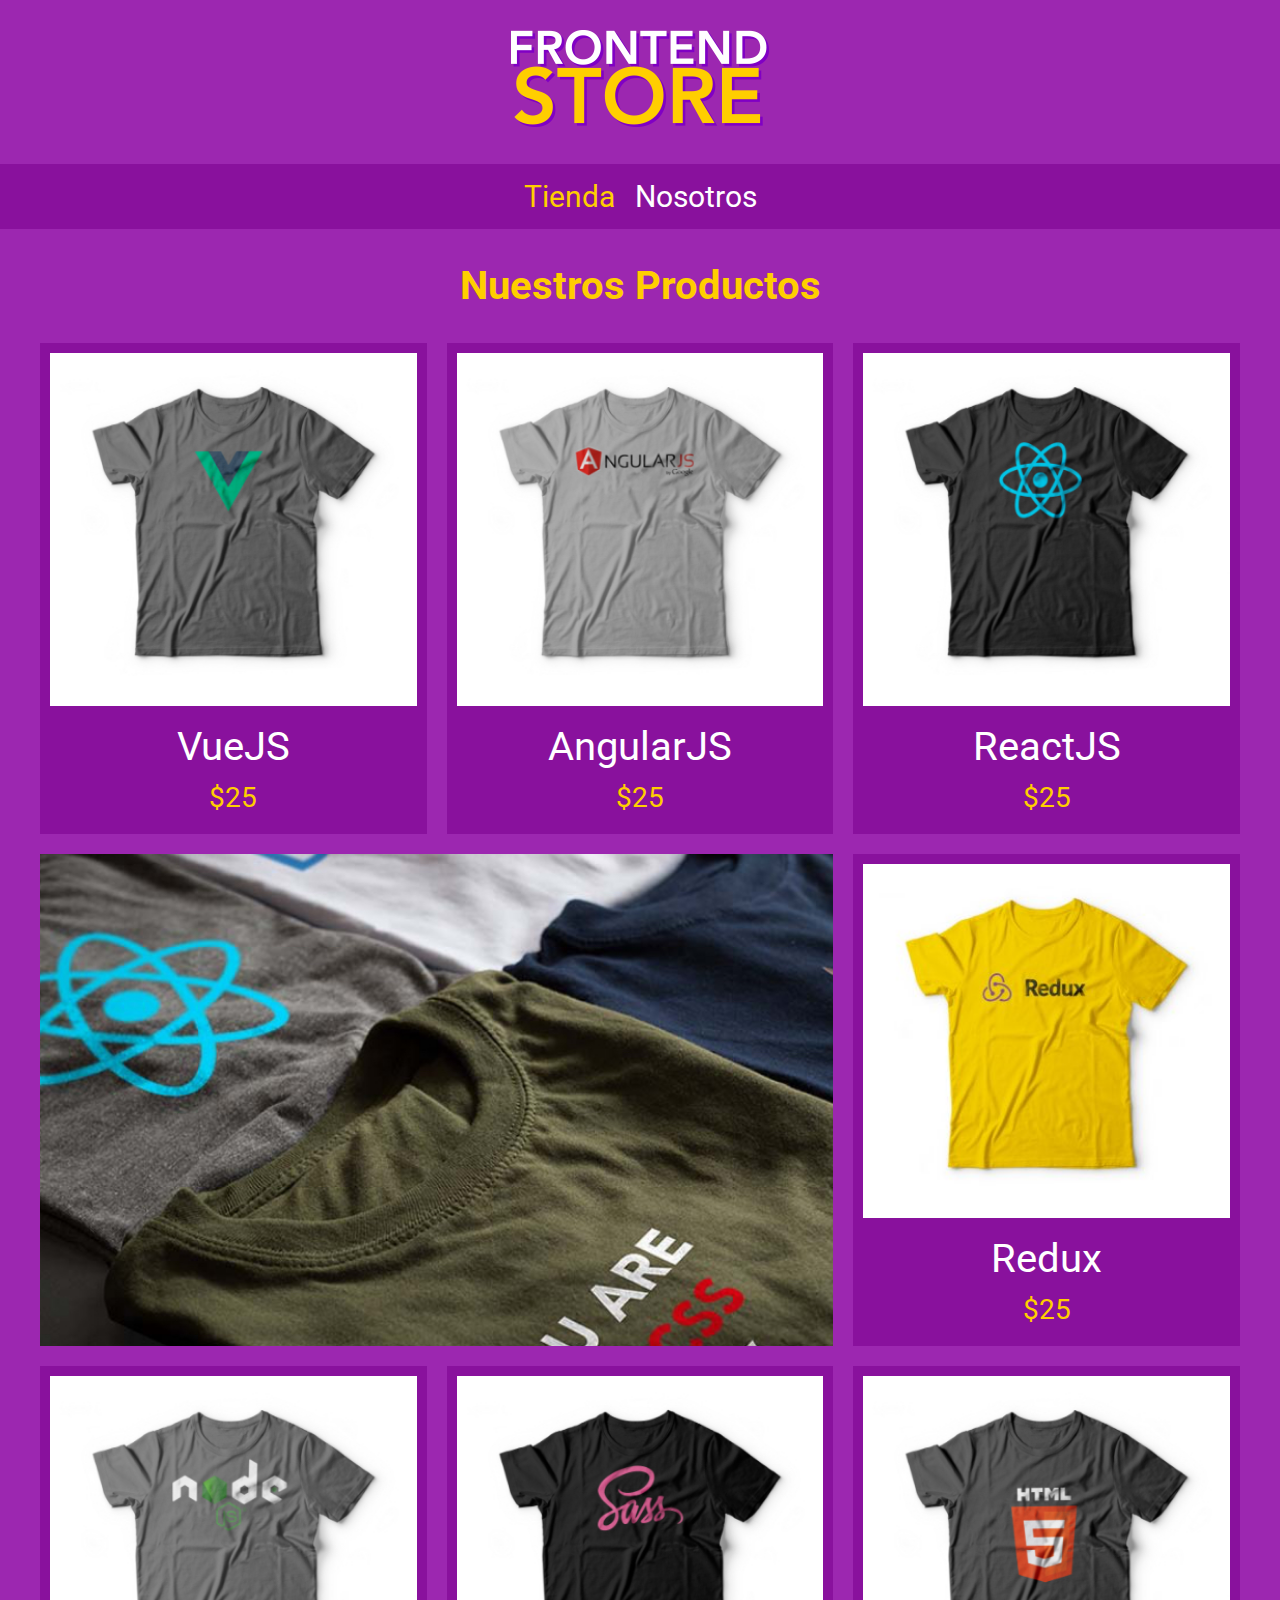
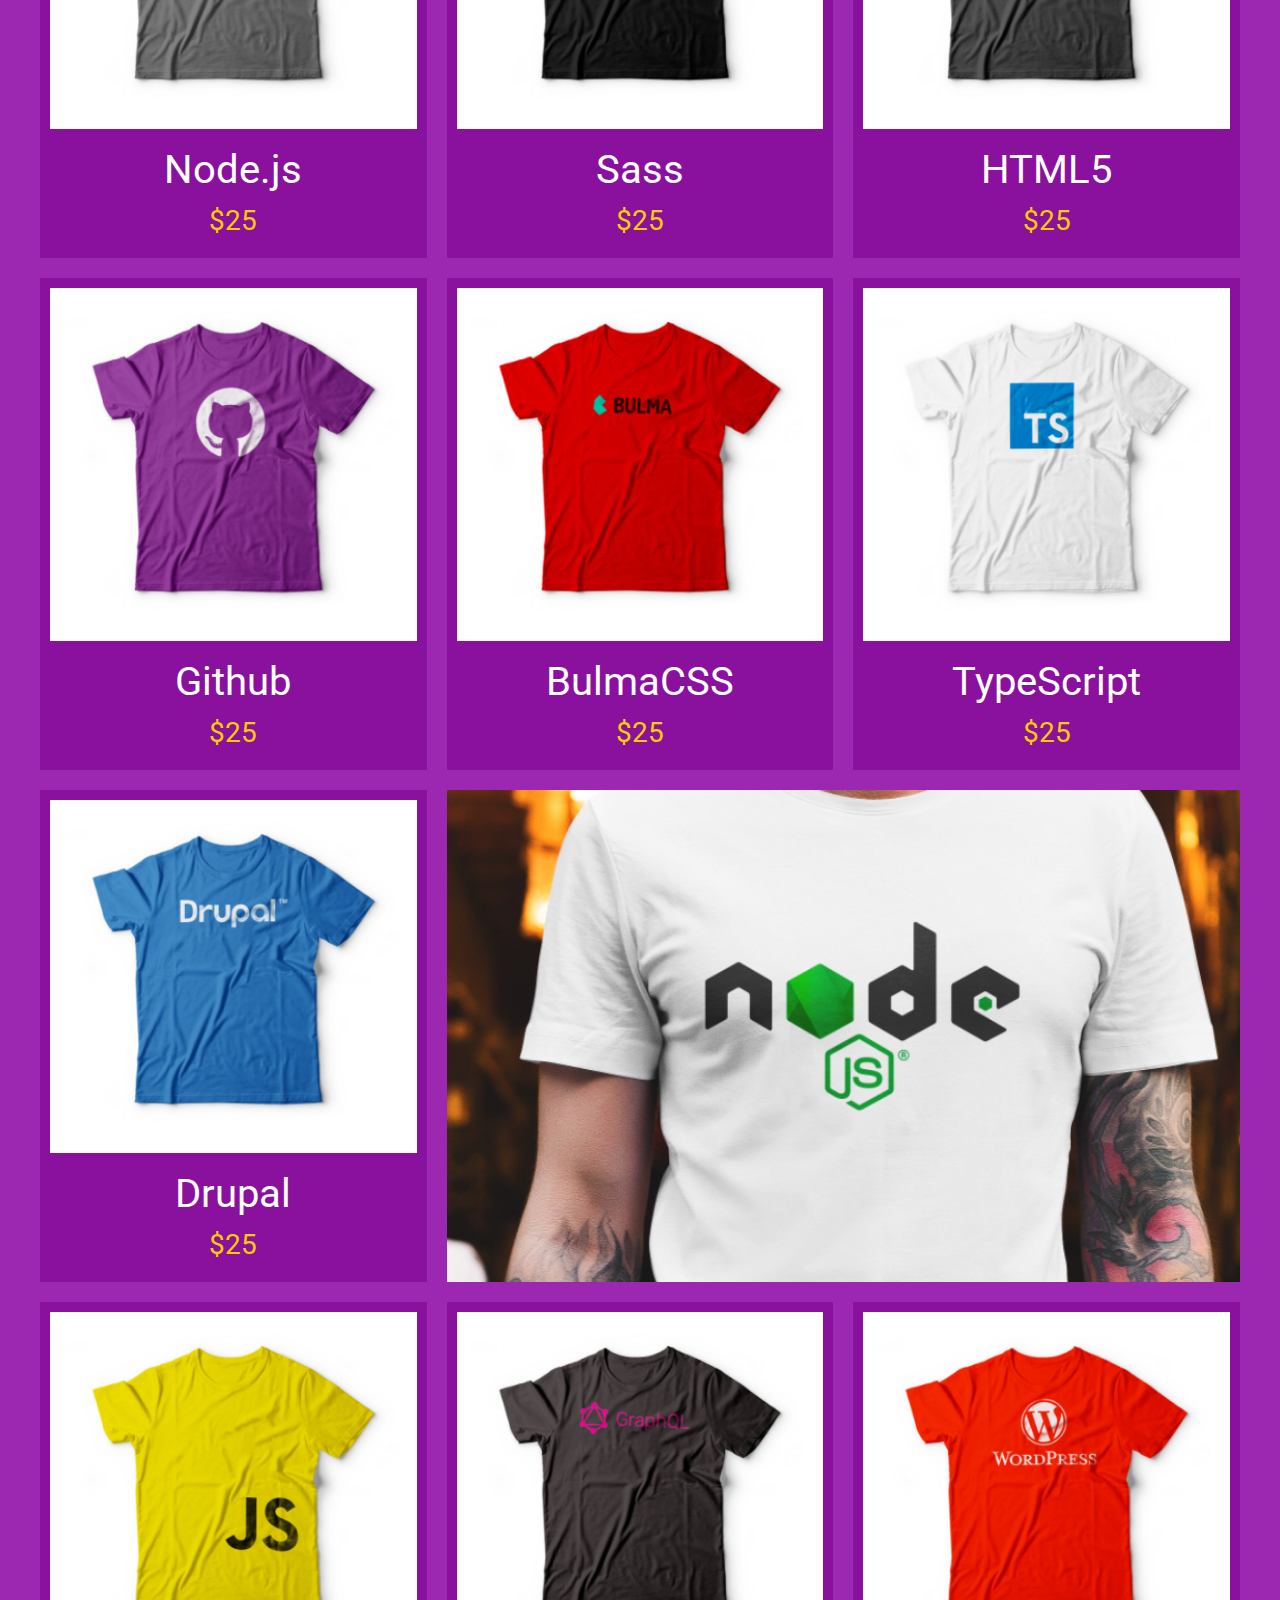
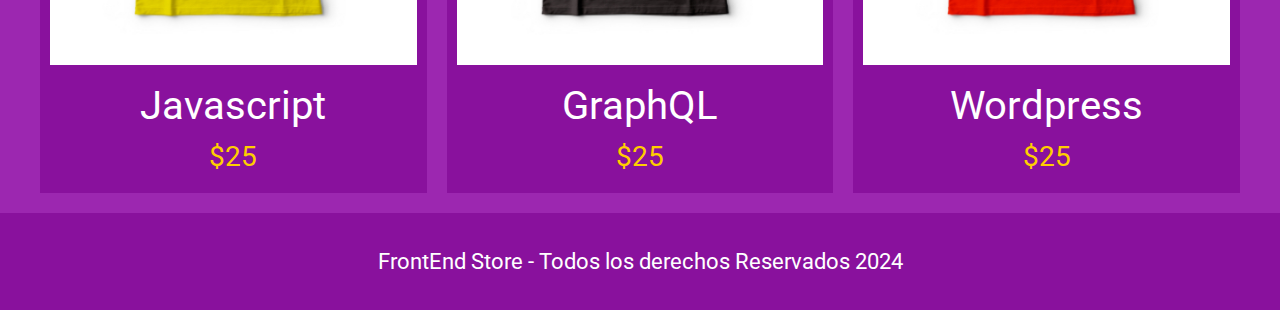
<file: index.html>
<!DOCTYPE html>
<html lang="en">

<head>
    <meta charset="UTF-8">
    <meta name="viewport" content="width=device-width, initial-scale=1.0">
    <link rel="stylesheet" href="css/normalize.css">
    <link rel="preconnect" href="https://fonts.googleapis.com">
    <link rel="preconnect" href="https://fonts.gstatic.com" crossorigin>
    <link href="https://fonts.googleapis.com/css2?family=Roboto&display=swap" rel="stylesheet">
    <link rel="stylesheet" href="css/style.css">
    <title>Frontend Store</title>
</head>

<body>
    <header class="header">
        <a href="index.html">
            <img class="header__logo" src="img/logo.png" alt="logo">
        </a>
    </header>

    <nav class="navegacion">
        <a class="navegacion__enlace navegacion__enlace--activo" href="index.html">Tienda</a>
        <a class="navegacion__enlace" href="nosotros.html">Nosotros</a>
    </nav>

    <main class="contenedor">
        <h1>Nuestros Productos</h1>

        <div class="grid">
            <div class="producto">
                <a href="producto.html">
                    <img class="producto__imagen" src="img/1.jpg" alt="Imagen camisa">
                    <div class="producto__informacion">
                        <p class="producto__nombre">VueJS</p>
                        <p class="producto__precio">$25</p>
                    </div>
                </a>
            </div>
            <div class="producto">
                <a href="producto.html">
                    <img class="producto__imagen" src="img/2.jpg" alt="Imagen camisa">
                    <div class="producto__informacion">
                        <p class="producto__nombre">AngularJS</p>
                        <p class="producto__precio">$25</p>
                    </div>
                </a>
            </div>
            <div class="producto">
                <a href="producto.html">
                    <img class="producto__imagen" src="img/3.jpg" alt="Imagen camisa">
                    <div class="producto__informacion">
                        <p class="producto__nombre">ReactJS</p>
                        <p class="producto__precio">$25</p>
                    </div>
                </a>
            </div>
            <div class="producto">
                <a href="producto.html">
                    <img class="producto__imagen" src="img/4.jpg" alt="Imagen camisa">
                    <div class="producto__informacion">
                        <p class="producto__nombre">Redux</p>
                        <p class="producto__precio">$25</p>
                    </div>
                </a>
            </div>
            <div class="producto">
                <a href="producto.html">
                    <img class="producto__imagen" src="img/5.jpg" alt="Imagen camisa">
                    <div class="producto__informacion">
                        <p class="producto__nombre">Node.js</p>
                        <p class="producto__precio">$25</p>
                    </div>
                </a>
            </div>
            <div class="producto">
                <a href="producto.html">
                    <img class="producto__imagen" src="img/6.jpg" alt="Imagen camisa">
                    <div class="producto__informacion">
                        <p class="producto__nombre">Sass</p>
                        <p class="producto__precio">$25</p>
                    </div>
                </a>
            </div>
            <div class="producto">
                <a href="producto.html">
                    <img class="producto__imagen" src="img/7.jpg" alt="Imagen camisa">
                    <div class="producto__informacion">
                        <p class="producto__nombre">HTML5</p>
                        <p class="producto__precio">$25</p>
                    </div>
                </a>
            </div>
            <div class="producto">
                <a href="producto.html">
                    <img class="producto__imagen" src="img/8.jpg" alt="Imagen camisa">
                    <div class="producto__informacion">
                        <p class="producto__nombre">Github</p>
                        <p class="producto__precio">$25</p>
                    </div>
                </a>
            </div>
            <div class="producto">
                <a href="producto.html">
                    <img class="producto__imagen" src="img/9.jpg" alt="Imagen camisa">
                    <div class="producto__informacion">
                        <p class="producto__nombre">BulmaCSS</p>
                        <p class="producto__precio">$25</p>
                    </div>
                </a>
            </div>
            <div class="producto">
                <a href="producto.html">
                    <img class="producto__imagen" src="img/10.jpg" alt="Imagen camisa">
                    <div class="producto__informacion">
                        <p class="producto__nombre">TypeScript</p>
                        <p class="producto__precio">$25</p>
                    </div>
                </a>
            </div>
            <div class="producto">
                <a href="producto.html">
                    <img class="producto__imagen" src="img/11.jpg" alt="Imagen camisa">
                    <div class="producto__informacion">
                        <p class="producto__nombre">Drupal</p>
                        <p class="producto__precio">$25</p>
                    </div>
                </a>
            </div>
            <div class="producto">
                <a href="producto.html">
                    <img class="producto__imagen" src="img/12.jpg" alt="Imagen camisa">
                    <div class="producto__informacion">
                        <p class="producto__nombre">Javascript</p>
                        <p class="producto__precio">$25</p>
                    </div>
                </a>
            </div>
            <div class="producto">
                <a href="producto.html">
                    <img class="producto__imagen" src="img/13.jpg" alt="Imagen camisa">
                    <div class="producto__informacion">
                        <p class="producto__nombre">GraphQL</p>
                        <p class="producto__precio">$25</p>
                    </div>
                </a>
            </div>
            <div class="producto">
                <a href="producto.html">
                    <img class="producto__imagen" src="img/14.jpg" alt="Imagen camisa">
                    <div class="producto__informacion">
                        <p class="producto__nombre">Wordpress</p>
                        <p class="producto__precio">$25</p>
                    </div>
                </a>
            </div>

            <div class="grafico grafico--camisas"></div>
            <div class="grafico grafico--node"></div>
        </div>
    </main>

    <footer class="footer">
        <p class="footer__texto">FrontEnd Store - Todos los derechos Reservados 2024</p>
    </footer>
</body>

</html>
</file>
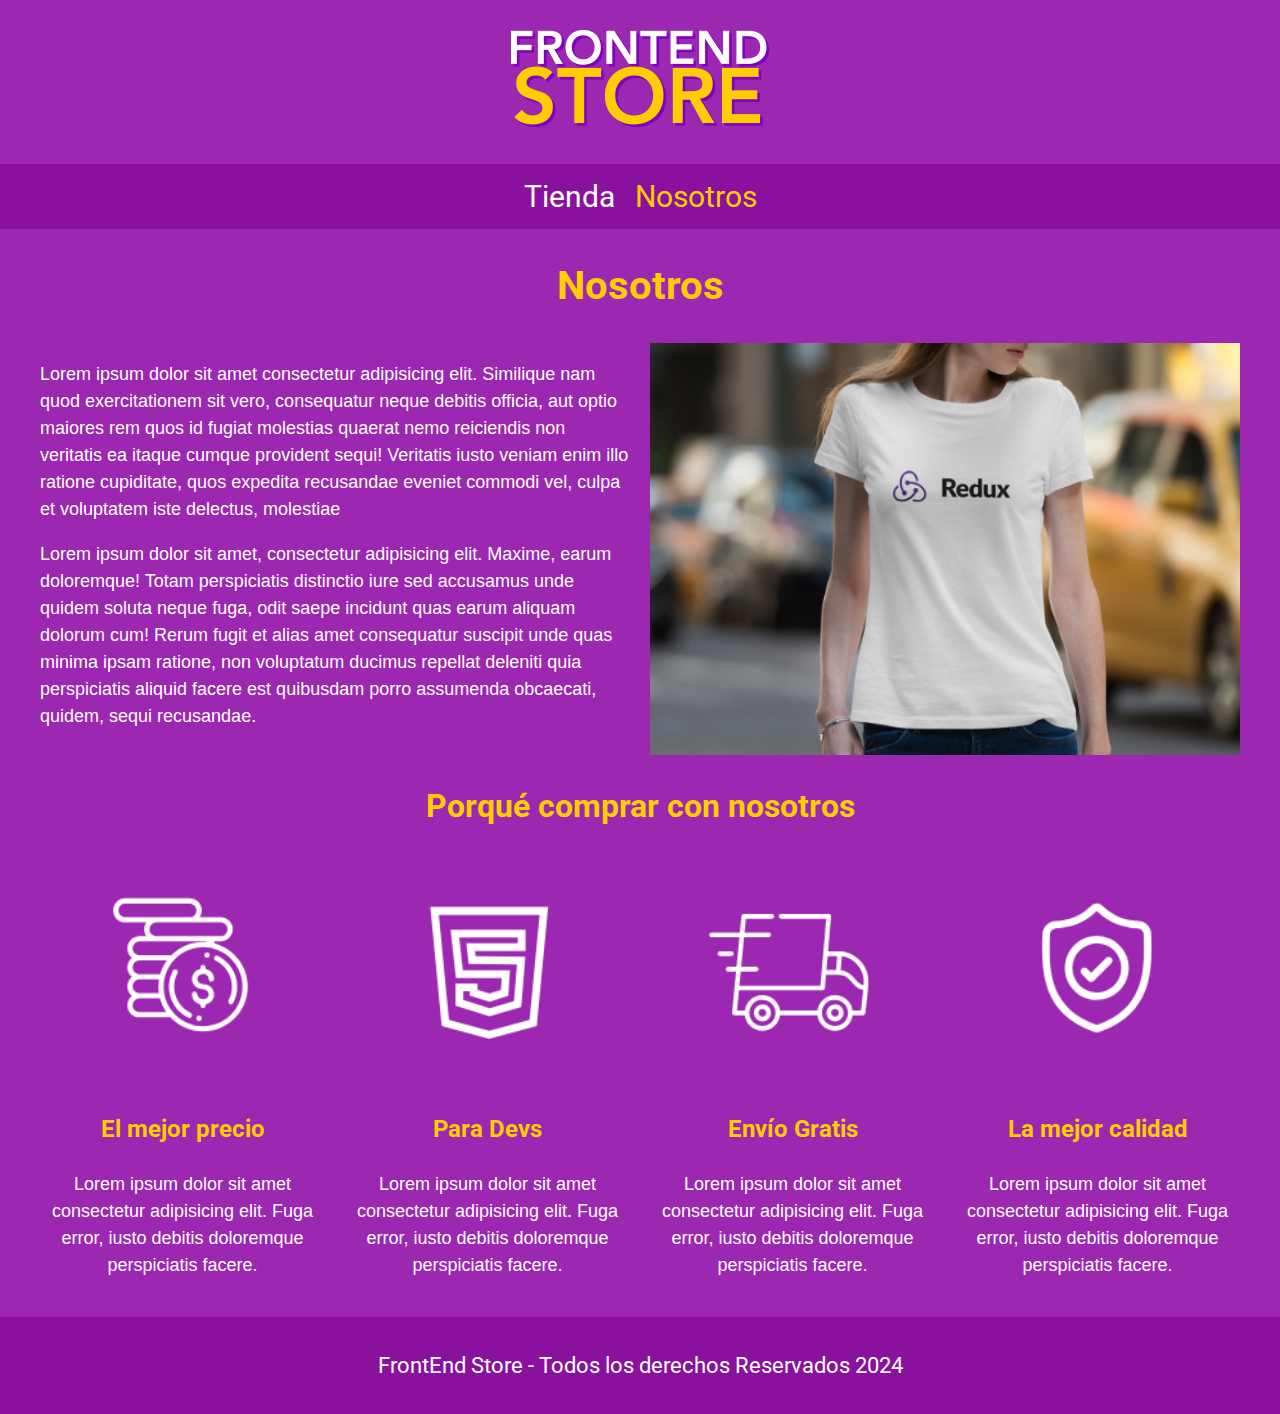
<file: nosotros.html>
<!DOCTYPE html>
<html lang="en">

<head>
    <meta charset="UTF-8">
    <meta name="viewport" content="width=device-width, initial-scale=1.0">
    <link rel="stylesheet" href="css/normalize.css">
    <link rel="preconnect" href="https://fonts.googleapis.com">
    <link rel="preconnect" href="https://fonts.gstatic.com" crossorigin>
    <link href="https://fonts.googleapis.com/css2?family=Roboto&display=swap" rel="stylesheet">
    <link rel="stylesheet" href="css/style.css">
    <title>Frontend Store</title>
</head>

<body>
    <header class="header">
        <a href="index.html">
            <img class="header__logo" src="img/logo.png" alt="logo">
        </a>
    </header>

    <nav class="navegacion">
        <a class="navegacion__enlace" href="index.html">Tienda</a>
        <a class="navegacion__enlace navegacion__enlace--activo" href="nosotros.html">Nosotros</a>
    </nav>

    <main class="contenedor">
        <h1>Nosotros</h1>

        <div class="nosotros">
            <div class="nosotros__contenido">
                <p>
                    Lorem ipsum dolor sit amet consectetur adipisicing elit. Similique nam quod exercitationem sit vero,
                    consequatur neque debitis officia, aut optio maiores rem quos id fugiat molestias quaerat nemo
                    reiciendis non veritatis ea itaque cumque provident sequi! Veritatis iusto veniam enim illo ratione
                    cupiditate, quos expedita recusandae eveniet commodi vel, culpa et voluptatem iste delectus,
                    molestiae

                </p>
                <p>
                    Lorem ipsum dolor sit amet, consectetur adipisicing elit. Maxime, earum doloremque! Totam
                    perspiciatis distinctio iure sed accusamus unde quidem soluta neque fuga, odit saepe incidunt quas
                    earum aliquam dolorum cum! Rerum fugit et alias amet consequatur suscipit unde quas minima ipsam
                    ratione, non voluptatum ducimus repellat deleniti quia perspiciatis aliquid facere est quibusdam
                    porro assumenda obcaecati, quidem, sequi recusandae.
                </p>
            </div>
            <img class="nosotros__imagen" src="img/nosotros.jpg" alt="imagen nosotros">
        </div>
    </main>

    <section class="contenedor comprar">
        <h2 class="comprar__titulo">Porqué comprar con nosotros</h2>

        <div class="bloques">
            <div class="bloque">
                <img class="bloque__imagen" src="img/icono_1.png" alt="porque comprar">
                <h3 class="bloque_titulo">El mejor precio</h3>
                <p>Lorem ipsum dolor sit amet consectetur adipisicing elit. Fuga error, iusto debitis doloremque
                    perspiciatis facere.</p>
            </div>
            <div class="bloque">
                <img class="bloque__imagen" src="img/icono_2.png" alt="porque comprar">
                <h3 class="bloque_titulo">Para Devs</h3>
                <p>Lorem ipsum dolor sit amet consectetur adipisicing elit. Fuga error, iusto debitis doloremque
                    perspiciatis facere.</p>
            </div>
            <div class="bloque">
                <img class="bloque__imagen" src="img/icono_3.png" alt="porque comprar">
                <h3 class="bloque_titulo">Envío Gratis</h3>
                <p>Lorem ipsum dolor sit amet consectetur adipisicing elit. Fuga error, iusto debitis doloremque
                    perspiciatis facere.</p>
            </div>
            <div class="bloque">
                <img class="bloque__imagen" src="img/icono_4.png" alt="porque comprar">
                <h3 class="bloque_titulo">La mejor calidad</h3>
                <p>Lorem ipsum dolor sit amet consectetur adipisicing elit. Fuga error, iusto debitis doloremque
                    perspiciatis facere.</p>
            </div>
        </div>
    </section>

    <footer class="footer">
        <p class="footer__texto">FrontEnd Store - Todos los derechos Reservados 2024</p>
    </footer>
</body>

</html>
</file>
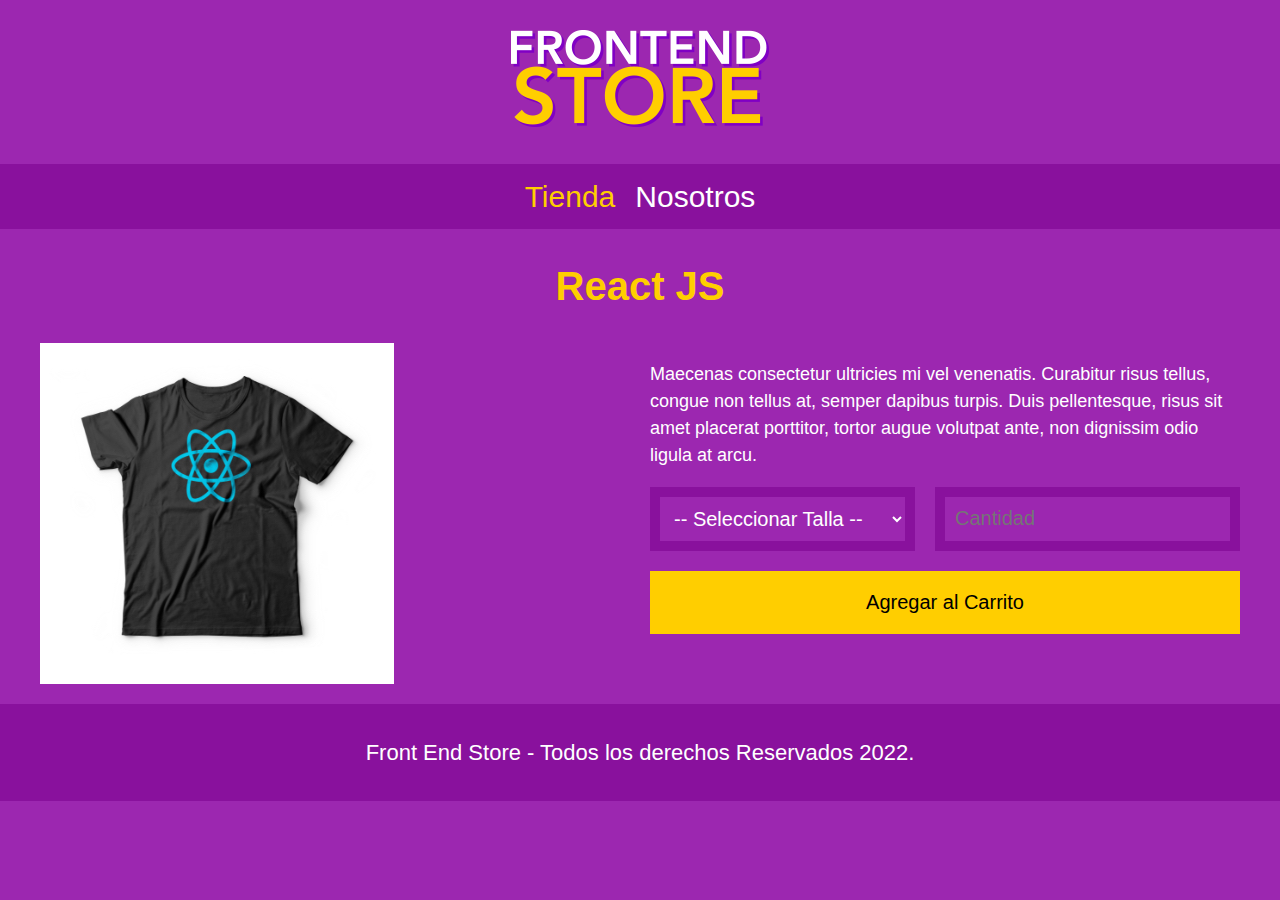
<file: producto.html>
<!DOCTYPE html>
<html lang="en">
<head>
    <meta charset="UTF-8">
    <meta name="viewport" content="width=device-width, initial-scale=1.0">
    <title>FrontEnd Store</title>
    <link rel="stylesheet" href="css/normalize.css">
    <link href="https://fonts.googleapis.com/css2?family=Staatliches&display=swap" rel="stylesheet">
    <link rel="stylesheet" href="css/style.css">
</head>
<body>
    <header class="header">
        <a href="index.html">
            <img class="header__logo" src="img/logo.png" alt="Logotipo">
        </a>
    </header>

    <nav class="navegacion">
        <a class="navegacion__enlace navegacion__enlace--activo" href="index.html">Tienda</a>
        <a class="navegacion__enlace" href="nosotros.html">Nosotros</a>
    </nav>

    <main class="contenedor">
        <h1>React JS</h1>

        <div class="camisa">
            <img class="camisa__imagen" src="img/3.jpg" alt="Imagen del Producto">

            <div class="camisa__contenido">
                <p>Maecenas consectetur ultricies mi vel venenatis. Curabitur risus tellus, congue non tellus at, semper dapibus turpis. Duis pellentesque, risus sit amet placerat porttitor, tortor augue volutpat ante, non dignissim odio ligula at arcu.</p>

                <form class="formulario">
                    <select class="formulario__campo">
                        <option disabled selected>-- Seleccionar Talla --</option>
                        <option>Chica</option>
                        <option>Mediana</option>
                        <option>Grande</option>
                    </select>
                    <input class="formulario__campo" type="number" placeholder="Cantidad" min="1">
                    <input class="formulario__submit" type="submit" value="Agregar al Carrito">
                </form>
            </div>
        </div>
    </main>

    <footer class="footer">
        <p class="footer__texto">Front End Store - Todos los derechos Reservados 2022.</p>
    </footer>
    
</body>
</html>
</file>
<file: css/style.css>
:root {
    --primario: #9C27B0;
    --primarioOscuro: #89119D;
    --secundario: #FFCE00;
    --secundarioOscuro: rgb(233, 187, 2);
    --blanco: #FFF;
    --negro: #000;
    --fuentePrincipal:'Roboto', sans-serif;
}

html {
    box-sizing: border-box;
    font-size: 62.5%;
}

*,
*:before,
*:after {
    box-sizing: inherit;
}

/*  Globales */
body {
    background-color: var(--primario);
    font-size: 1.6rem;
    line-height: 1.5;
}

p {
    font-size: 1.8rem;
    font-family: Arial, Helvetica, sans-serif;
    color: var(--blanco);
}

a {
    text-decoration: none;
}

img {
    max-width: 100%;
}

.contenedor {
    max-width: 120rem;
    margin: 0 auto;
}

h1,
h2,
h3 {
    text-align: center;
    color: var(--secundario);
    font-family: var(--fuentePrincipal);
}

h1 {
    font-size: 4rem;
}

h2 {
    font-size: 3.2rem;
}

h3 {
    font-size: 2.4rem;
}

/* Header */
.header {
    display: flex;
    justify-content: center;
}

.header__logo {
    margin: 3rem 0;
}

/* Footer */
.footer {
    background-color: var(--primarioOscuro);
    padding: 1rem 0;
    margin-top: 2rem;
}

.footer__texto {
    font-family: var(--fuentePrincipal);
    text-align: center;
    font-size: 2.2rem;
}

/* Navegación */
.navegacion {
    background-color: var(--primarioOscuro);
    padding: 1rem 0;
    display: flex;
    justify-content: center;
    gap: 2rem;
}

.navegacion__enlace {
    font-family: var(--fuentePrincipal);
    color: var(--blanco);
    font-size: 3rem;
}


.navegacion__enlace--activo,
.navegacion__enlace:hover {
    color: var(--secundario);
}

/* Grid */
.grid{
    display: grid;
    grid-template-columns: repeat(2,1fr);
    gap: 2rem;
}

@media (min-width: 768px){
    .grid{
        display: grid;
        grid-template-columns: repeat(3,1fr);
    }
}

.producto {
    background-color: var(--primarioOscuro);
    padding: 1rem;
}

.producto__imagen {
    width: 100%;
}

.producto__nombre {
    font-size: 4rem;
}

.producto__precio {
    font-size: 2.8rem;
    color: var(--secundario);
}

.producto__nombre,
.producto__precio {
    font-family: var(--fuentePrincipal);
    margin: 1rem 0;
    text-align: center;
    line-height: 1.2;
}

/* Graficos */
.grafico {
    min-height: 30rem;
    background-repeat: no-repeat;
    background-size: cover;
    grid-column: 1 / 3;
}

.grafico--camisas {
    grid-row: 2 / 3;
    background-image: url(../img/grafico1.jpg);
}

.grafico--node {
    background-image: url(../img/grafico2.jpg);
    grid-row: 8 / 9;
}

@media (min-width: 768px){
    .grafico--node {
        grid-row: 5 / 6;
        grid-column: 2 / 4;
    }
}

/* Nosotros */
.nosotros {
    display: grid;
    grid-template-rows: repeat(2, auto);
}
@media (min-width: 768px){   
    .nosotros {
        grid-template-columns: repeat(2, 1fr);
        column-gap: 2rem;
    }
}

.nosotros__imagen {
    grid-row: 1 / 2;
    width: 100%;
}

@media (min-width: 768px){
    .nosotros__imagen {
        grid-column: 2 / 3;
    }
}

/* Bloques */
.bloques {
    display: grid;
    grid-template-columns: repeat(2,1fr);
    gap: 2rem;
}
@media (min-width: 768px){
    .bloques {
        grid-template-columns: repeat(4,1fr);
    }
}

.bloque {
    text-align: center;
}

.bloque__imagen {
    width: 100%;
}

.bloque__titulo {
    margin: 0;
}

/** Pagina del Producto **/
@media (min-width: 768px){
    .camisa{
        display: grid;
        grid-template-columns: repeat(2, 1fr);
        column-gap: 2rem;
    }
}

.formulario {
    display: grid;
    grid-template-columns: repeat(2,1fr);
    gap: 2rem;
}

.formulario__campo {
    border: 1rem solid var(--primarioOscuro);
    background-color: var(--primario);
    color: var(--blanco);
    font-size: 2rem;
    font-family: Arial, Helvetica, sans-serif;
    padding: 1rem;
}

.formulario__submit {
    background-color: var(--secundario);
    border: none;
    font-size: 2rem;
    font-family: var(--fuentePrincipal);
    padding: 2rem;
    transition: background-color .3s ease;
    grid-column: 1 / 3;
}

.formulario__submit:hover {
    cursor: pointer;
    background-color: var(--secundarioOscuro);
}
</file>
